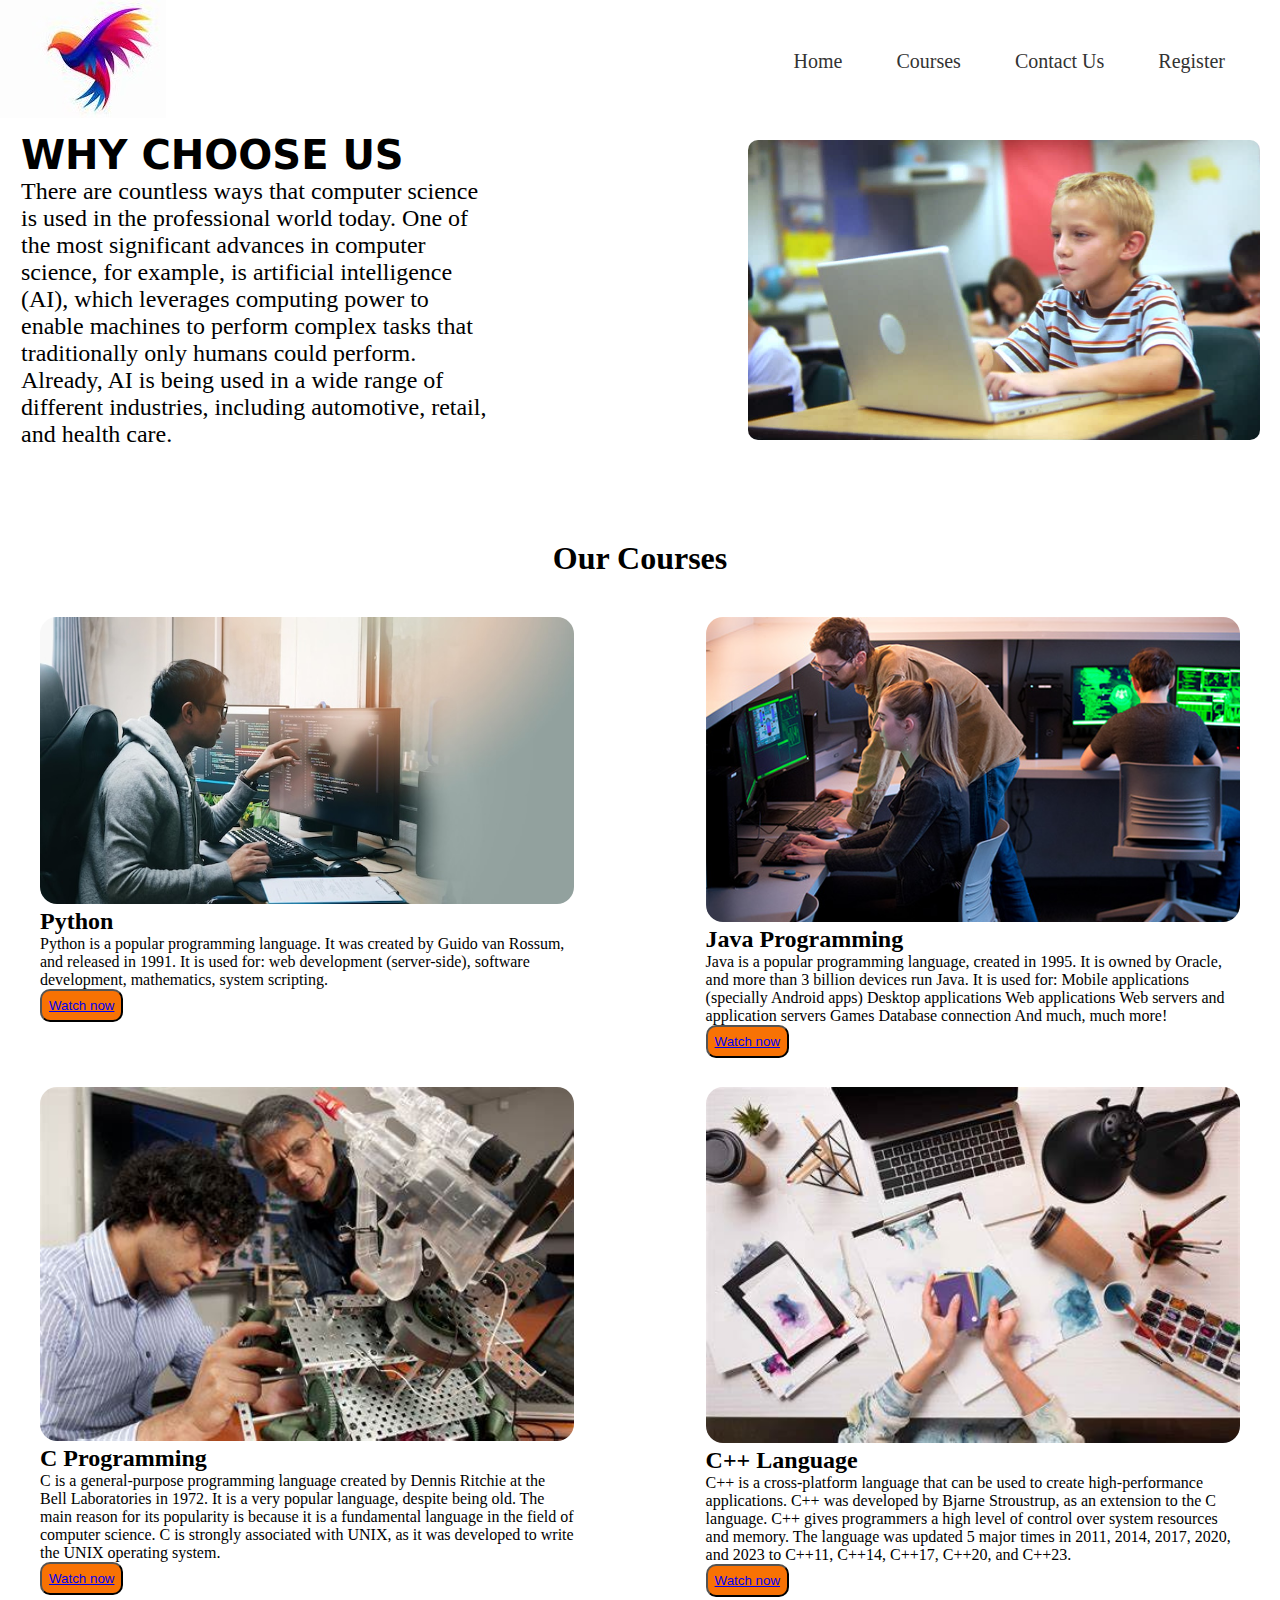
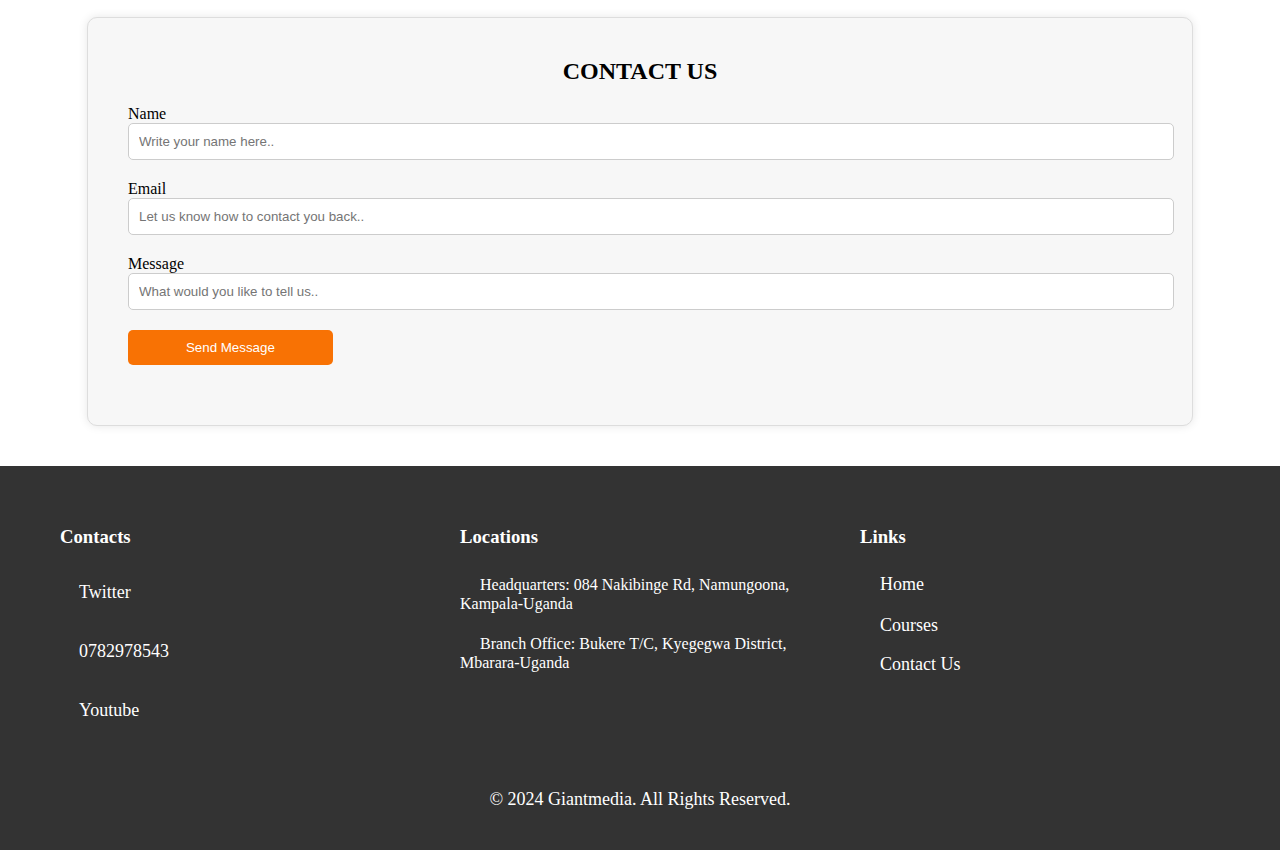
<file: index.html>
<!DOCTYPE html>
<html lang="en">
<head>
  <meta charset="UTF-8">
  <meta name="viewport" content="width=device-width, initial-scale=1.0">
  <link rel="stylesheet" href="css/style.css">
  <link rel="stylesheet" href="https://cdnjs.cloudflare.com/ajax/libs/font-awesome/6.6.0/css/all.min.css" integrity="sha512-Kc323vGBEqzTmouAECnVceyQqyqdsSiqLQISBL29aUW4U/M7pSPA/gEUZQqv1cwx4OnYxTxve5UMg5GT6L4JJg==" crossorigin="anonymous" referrerpolicy="no-referrer" />
  <title>Giantmedia, Home page</title>
</head>
<body>
  <div class="header">
    <div class="logo"><img src="mages/blogo.jpg" alt="icon"></div>
    <nav class="nav-right">
      <ul>
        <li><a href="#">Home</a></li>
        <li>
          <a href="courses.html">Courses</a>
          <ul class="dropdown">
            <li><a href="">Cyber Security</a></li>
            <li><a href="#science">Computer Science</a></li>
            <li><a href="#graphics">Graphics Design</a></li>
            <li><a href="#data">Data Analysis</a></li>
            <li><a href="#engineering">Software Engineering</a></li>
          </ul>
        </li>
        <li><a href="#">Contact Us</a></li>
        <li><a href="#">Register</a></li>
      </ul>
    </nav>
  </div>

  <!--Introduction-->
  <section>
    <div class="text-container">
      <h1>WHY CHOOSE US</h1>
      <p>There are countless ways that computer science is used in the professional world today. One of the most significant advances in computer science, for example, is artificial intelligence (AI), which leverages computing power to enable machines to perform complex tasks that traditionally only humans could perform. Already, AI is being used in a wide range of different industries, including automotive, retail, and health care.</p>
    </div>

    <div class="image-container">
      <img src="mages/ds.jpg" alt="None">
    </div>
  </section>

  <!--Courses Section-->
  <h1 style="text-align: center;font-weight: bold;">Our Courses</h1>
  <div class="Courses">
    <div class="course" id="science">
      <img src="mages/scence.jpg" alt="Computer science">
      <h3>Python</h3>
      <p>Python is a popular programming language. It was created by Guido van Rossum, and released in 1991.

It is used for:

web development (server-side),
software development,
mathematics,
system scripting.</p>
      <button><a href="http://www.youtube.com/@giantmedia256">Watch now</a></button>
    </div>

    <div class="course" id="security">
      <img src="mages/cyb.jpg" alt="java">
      <h3>Java Programming</h3>
      <p>Java is a popular programming language, created in 1995.

It is owned by Oracle, and more than 3 billion devices run Java.

It is used for:

Mobile applications (specially Android apps)
Desktop applications
Web applications
Web servers and application servers
Games
Database connection
And much, much more!</p>
      <button><a href="http://www.youtube.com/@giantmedia256">Watch now</a></button>
    </div>

    <div class="course" id="engineering">
      <img src="mages/eng.jpg" alt="c programming">
      <h3>C Programming</h3>
      <p>C is a general-purpose programming language created by Dennis Ritchie at the Bell Laboratories in 1972.

It is a very popular language, despite being old. The main reason for its popularity is because it is a fundamental language in the field of computer science.

C is strongly associated with UNIX, as it was developed to write the UNIX operating system.</p>
      <button><a href="http://www.youtube.com/@giantmedia256">Watch now</a></button>
    </div>

    <div class="course" id="graphics">
      <img src="mages/graph.jpg" alt="C++ Coding">
      <h3>C++ Language</h3>
      <p>C++ is a cross-platform language that can be used to create high-performance applications.

C++ was developed by Bjarne Stroustrup, as an extension to the C language.

C++ gives programmers a high level of control over system resources and memory.

The language was updated 5 major times in 2011, 2014, 2017, 2020, and 2023 to C++11, C++14, C++17, C++20, and C++23.</p>
      <button><a href="http://www.youtube.com/@giantmedia256">Watch now</a></button>
    </div>
  </div>
  <form class="form" action="index.php" method="POST">
    <h2>CONTACT US</h2>
    <label >Name</label><input type="text" name="name" placeholder="Write your name here.." required></input></p>
    <label >Email</label><input type="text" name="email" placeholder="Let us know how to contact you back.." required></input></p>
    <label >Message</label><input type="textarea" name="message"  placeholder="What would you like to tell us.." required></input></p>
    <input type="submit" name="submit"  value="Send Message" id="btn">
  </form>
  <!--footer section-->
<footer class="footer">
  <div class="footer-container">
    <div class="footer-column">
      <h3>Contacts</h3>
      <div class="icons">
      <ul>
        <li><a href=""><i class="fa-brands fa-square-x-twitter"></i>&nbsp;&nbsp;Twitter</a></li>
        <li><a href="tel:+256782978546"><i class="fa-brands fa-whatsapp" style="color: green;"></i>&nbsp;&nbsp;0782978543</a></li>
        <li><a href="http://www.youtube.com/@giantmedia256"><i class="fa-brands fa-youtube" style="color: rgb(187, 58, 58);"></i>&nbsp;&nbsp;Youtube</a></li>
      </ul>
    </div>
    </div>

    <div class="footer-column">
      <h3>Locations</h3>
      <ul>
        <li><i class="fa-solid fa-earth-americas" style="padding-right: 20px; font-size: 20px;"></i>Headquarters: 084 Nakibinge Rd, Namungoona, Kampala-Uganda</li>
        <li><i class="fa-solid fa-code-branch" style="padding-right: 20px; font-size: 20px;"></i>Branch Office: Bukere T/C, Kyegegwa District, Mbarara-Uganda</li>
      </ul>
    </div>

    <div class="footer-column">
      <h3>Links</h3>
      <ul>
        <li><i class="fa-solid fa-house" style="padding-right: 20px; color: rgba(120, 54, 109, 1); font-size: 20px;"></i><a href="#">Home</a></li>
        <li><i class="fa-solid fa-graduation-cap" style="padding-right: 20px; font-size: 20px;";></i><a href="courses.html">Courses</a></li>
        <li><i class="fa-solid fa-phone-volume" style="padding-right: 20px";></i><a href="#">Contact Us</a></li>
      </ul>
    </div>
  </div>

  <div class="footer-copyright">
    &copy; 2024 Giantmedia. All Rights Reserved.
  </div>
</footer>
</body>
</html>
</file>
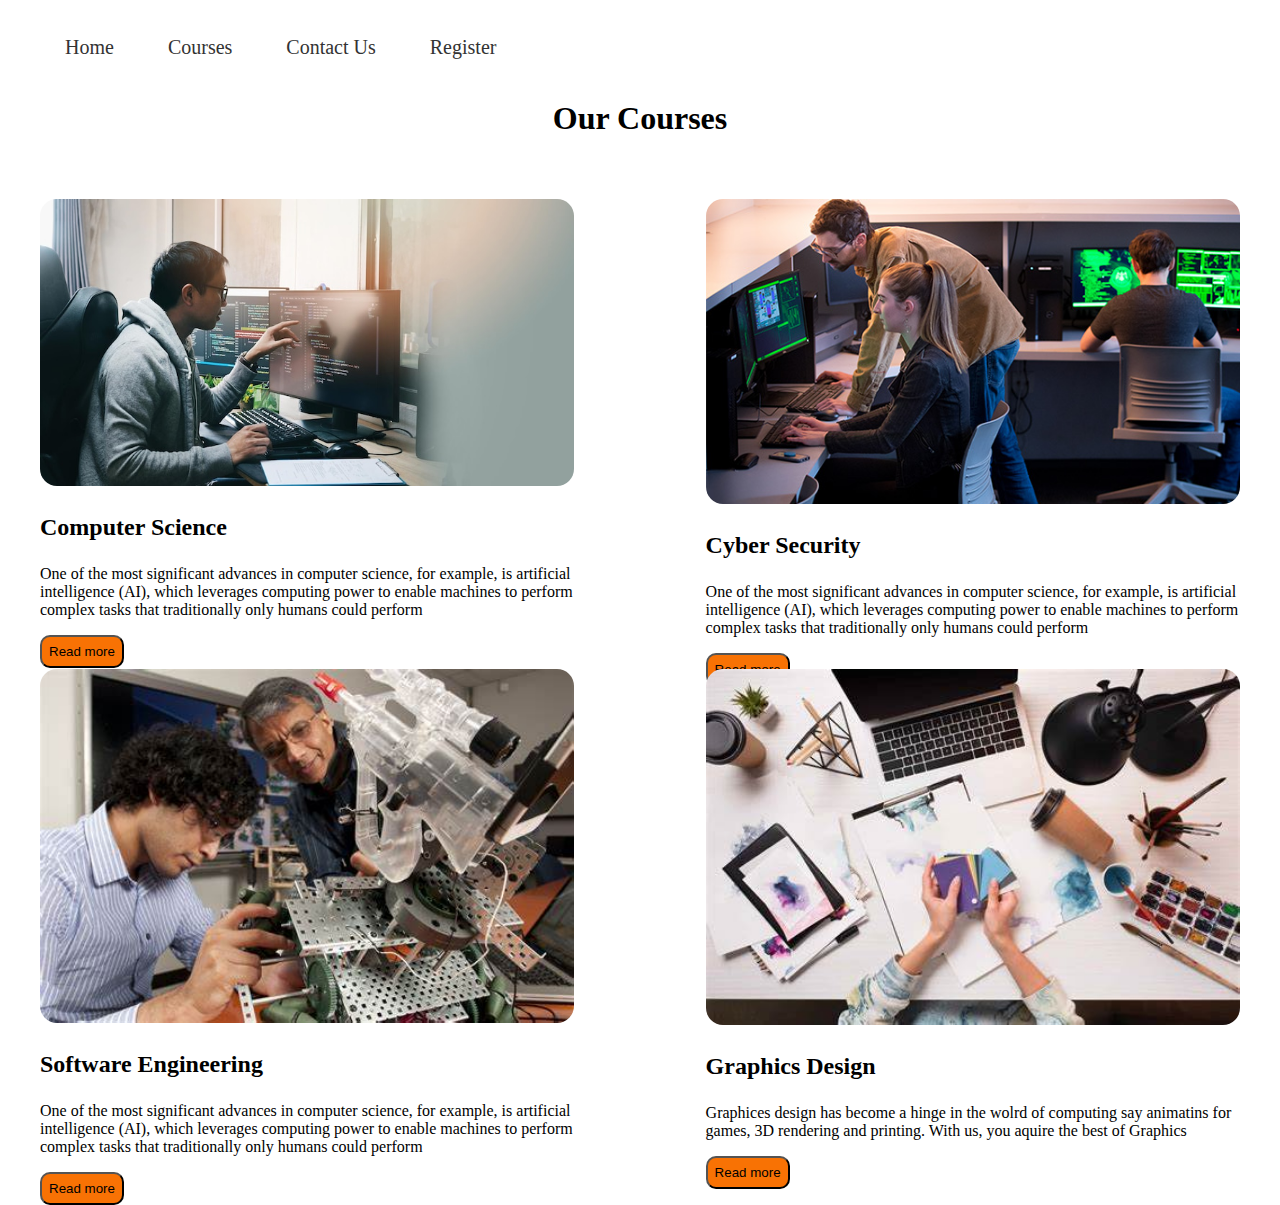
<file: courses.html>
<!DOCTYPE html>
<html lang="en">
<head>
    <meta charset="UTF-8">
    <meta name="viewport" content="width=device-width, initial-scale=1.0">
    <title>Courses</title>
    <link rel="stylesheet" href="css/courses.css">
</head>
<body>
    <header>
        <nav class="nav-right">
            <ul>
              <li><a href="index.html">Home</a></li>
              <li>
                <a href="courses.html">Courses</a>
                <ul class="dropdown">
                  <li><a href="#">Cyber Security</a></li>
                  <li><a href="#science">Computer Science</a></li>
                  <li><a href="">Graphics Design</a></li>
                  <li><a href="">Data Analysis</a></li>
                  <li><a href="">Software Engineering</a></li>
                </ul>
              </li>
              <li><a href="#">Contact Us</a></li>
              <li><a href="#">Register</a></li>
            </ul>
          </nav>
    </header>
    <!--Courses Section-->
  <h1 style="text-align: center;font-weight: bold;">Our Courses</h1>
  <div class="Courses">
    <div class="course" id="science">
      <img src="mages/scence.jpg" alt="Computer science">
      <h3>Computer Science</h3>
      <p>One of the most significant advances in computer science, for example, is artificial intelligence (AI), which leverages computing power to enable machines to perform complex tasks that traditionally only humans could perform</p>
      <button>Read more</button>
    </div>

    <div class="course">
      <img src="mages/cyb.jpg" alt="Computer science">
      <h3>Cyber Security</h3>
      <p>One of the most significant advances in computer science, for example, is artificial intelligence (AI), which leverages computing power to enable machines to perform complex tasks that traditionally only humans could perform</p>
      <button>Read more</button>
    </div>

    <div class="course">
      <img src="mages/eng.jpg" alt="Computer science">
      <h3>Software Engineering</h3>
      <p>One of the most significant advances in computer science, for example, is artificial intelligence (AI), which leverages computing power to enable machines to perform complex tasks that traditionally only humans could perform</p>
      <button>Read more</button>
    </div>

    <div class="course">
      <img src="mages/graph.jpg" alt="Computer science">
      <h3>Graphics Design</h3>
      <p>Graphices design has become a hinge in the wolrd of computing say animatins for games, 3D rendering and printing. With us, you aquire the best of Graphics</p>
      <button>Read more</button>
    </div>
  </div>
</body>
</html>
</file>
<file: css/style.css>
* {
  margin: 0;
  padding: 0;
}

body {
  background-color: #fff;
  padding: 0;
  margin: 0;
}

.header {
  background-color: #fff;
  display: flex;
  justify-content: space-between;
  top: 0;
  left: 0;
  right: 0;
  margin-bottom: 30px;
  align-items: center;
  align-content: center;
  position: fixed;
}

.nav-right ul {
  list-style: none;
  background: #fff;
  margin-right: 30px;
}

.nav-right ul li {
  display: inline-block;
  position: relative;
}

.nav-right a {
  color: #333;
  display: block;
  font-size: 20px;
  padding: 20px 25px;
  text-decoration: none;
  text-align: center;
}
.nav-right li ul.dropdown li{
  display: block;
}
.nav-right li ul.dropdown{
  width: 100%;
  position: absolute;
  z-index: 999;
  display: none;
}
.nav-right li a:hover{
  background-color: rgb(231, 236, 222);
  border-radius: 10px;
  transition: 1.5s;
}
.nav-right li:hover ul.dropdown{
  display: block;
  
}
section {
  display: flex;
  justify-content: space-between;
  align-items: center;
  width: 100%;
  height: 300px;
  margin-top: 140px;
  margin-bottom: 100px;
}

.image-container {
  width: 40%;
  height: 100%;
  overflow: hidden;
  margin: 20px;
}

.image-container img {
  width: 100%;
  height: 100%;
  object-fit: cover;
  border-radius: 10px;
}

.text-container {
  width: 40%;
  padding: 20px;
  box-sizing: border-box;
  text-align: left;
  border: 1px solid #fff;
  border-radius: 1px;
}

.text-container h1 {
  font-size: 40px;
  font-weight: bold;
  font-family: system-ui, -apple-system, BlinkMacSystemFont, 'Segoe UI', Roboto, Oxygen, Ubuntu, Cantarell, 'Open Sans', 'Helvetica Neue', sans-serif;
}

.text-container p {
  font-size: 24px;
}

.Courses {
  display: flex;
  flex-wrap: wrap;
  flex-direction: row;
  width: 100%;
  justify-content: space-between;
  gap: 20px;
}

.course {
  flex-basis: 48%;
  padding: 40px;
  height: 350px;
  box-sizing: border-box;
  margin-bottom: 100px;
}

.course img {
  border-radius: 17px;
  width: 100%;
}

button {
  border-radius: 10px;
  background-color: rgb(248, 114, 4);
  padding: 7px;
  size: 14px;
}

.course h3 {
  font-size: 24px;
}


/*form*/

.form {
  background-color: #f7f7f7;
  padding: 40px;
  width: 80%;
  margin: 40px auto;
  border: 1px solid #ddd;
  border-radius: 10px;
  box-shadow: 0 0 10px rgba(0, 0, 0, 0.1);
  margin-top: 120px;
}

.form h2 {
  text-align: center;
  margin-bottom: 20px;
}

label {
  margin-bottom: 20px;
}

.form input {
  width: 100%;
  padding: 10px;
  margin-bottom: 20px;
  border: 1px solid #ccc;
  border-radius: 5px;
}

#btn {
  background-color: rgb(248, 114, 4);
  color: #fff;
  padding: 10px 20px;
  border: none;
  border-radius: 5px;
  cursor: pointer;
  width: 20%;
}

.form div {
  text-align: center;
  margin-top: 20px;
}

.fa {
  font-size: 23px;
  margin-right: 10px;
}

/*footer section*/

.footer {
  background-color: #333;
  color: #fff;
  padding: 40px 0;
}
.footer-container {
  max-width: 1200px;
  margin: 0 auto;
  display: flex;
  justify-content: space-between;
}

.footer-column {
  flex-basis: 30%;
  margin: 20px;
}

.footer-column h3 {
  margin-bottom: 24px;
}

.footer-column ul {
  list-style: none;
  padding: 0;
  margin: 0;
}

.footer-column li {
  margin-bottom: 18px;
}

.footer-column a {
  color: #fff;
  text-decoration: none;
  font-size: 18px;
}

.footer-copyright {
  text-align: center;
  margin-top: 20px;
  font-size: 18px;
}
.icons  li{
  display: flex;
  text-decoration: none;
  flex-direction: row;
  padding:10px;
  font-size: 20px;
}

/* Responsive design */

@media (max-width: 768px) {
  .footer-container {
    flex-direction: column;
  }
  .footer-column {
    flex-basis: 100%;
    margin: 10px 0;
  }
}

@media (max-width: 480px) {
  .footer-column {
    margin: 5px 0;
  }
  .footer-column h3 {
    font-size: 18px;
  }
}

/* Tablet (max-width: 768px) */
@media (max-width: 768px) {
  .header {
    flex-direction: column;
    align-items: flex-start;
  }
  
  .logo {
    margin-left: 20px;
  }
  
  .nav-right ul {
    flex-wrap: wrap;
  }
  
  .nav-right ul li {
    margin-right: 20px;
  }
  
  section {
    flex-direction: column;
    height: auto;
    margin-top: 50px;
  }
  
  .image-container {
    width: 100%;
    height: 200px;
  }
  
  .text-container {
    width: 100%;
    padding: 10px;
  }
  
  .text-container h1 {
    font-size: 30px;
  }
  
  .text-container p {
    font-size: 18px;
  }
  
  .Courses {
    gap: 10px;
  }
  
  .course {
    flex-basis: 100%;
    height: auto;
    padding: 20px;
  }
}

/* Mobile (max-width: 700px) */
@media (max-width: 700px) {
  body {
    padding: 50px;
  }
  
  .header {
    position: relative;
  }
  
  .nav-right ul li {
    margin-right: 10px;
  }
  
  .nav-right a {
    font-size: 16px;
  }
  
  section {
    margin-top: 20px;
  }
  
  .image-container {
    height: 150px;
  }
  
  .text-container h1 {
    font-size: 24px;
  }
  
  .text-container p {
    font-size: 14px;
  }
  
  .Courses {
    gap: 5px;
  }
  
  .course {
    padding: 15px;
  }
  
  button {
    padding: 5px;
  }
}

/* Mobile Extra Small (max-width: 320px) */
@media (max-width: 320px) {
  body {
    padding: 10px;
  }
  
  .logo {
    font-size: 18px;
  }
  
  .nav-right a {
    font-size: 12px;
  }
  
  .image-container {
    height: 80px;
  }
  
  .text-container h1 {
    font-size: 14px;
  }
  
  .text-container p {
    font-size: 10px;
  }
  
  .course {
    padding: 5px;
  }
  
  button {
    padding: 2px;
    font-size: 10px;
  }
  
  .course h3 {
    font-size: 14px;
  }
}
</file>
<file: css/courses.css>
body {
    background-color: #fff;
    padding: 0;
    margin: 0;
  }
  
  .header {
    background-color: #fff;
    display: flex;
    justify-content: space-between;
    top: 0;
    left: 0;
    right: 0;
    margin-bottom: 30px;
    align-items: center;
    align-content: center;
    position: fixed;
  }
  
  .nav-right ul {
    list-style: none;
    background: #fff;
    margin-right: 30px;
  }
  
  .nav-right ul li {
    display: inline-block;
    position: relative;
  }
  
  .nav-right a {
    color: #333;
    display: block;
    font-size: 20px;
    padding: 20px 25px;
    text-decoration: none;
    text-align: center;
  }
  .nav-right li ul.dropdown li{
    display: block;
  }
  .nav-right li ul.dropdown{
    width: 100%;
    position: absolute;
    z-index: 999;
    display: none;
  }
  .nav-right li a:hover{
    background-color: rgb(231, 236, 222);
    border-radius: 10px;
    transition: 1.5s;
  }
  .nav-right li:hover ul.dropdown{
    display: block;
  }  
  .Courses {
    display: flex;
    flex-wrap: wrap;
    flex-direction: row;
    width: 100%;
    justify-content: space-between;
    gap: 20px;
  }
  
  .course {
    flex-basis: 48%;
    padding: 40px;
    height: 350px;
    box-sizing: border-box;
    margin-bottom: 100px;
  }
  
  .course img {
    border-radius: 17px;
    width: 100%;
  }
  
  button {
    border-radius: 10px;
    background-color: rgb(248, 114, 4);
    padding: 7px;
    size: 14px;
  }
  
  .course h3 {
    font-size: 24px;
  }
/* Responsive design */

@media (max-width: 768px) {
  .footer-container {
    flex-direction: column;
  }
  .footer-column {
    flex-basis: 100%;
    margin: 10px 0;
  }
}

@media (max-width: 480px) {
  .footer-column {
    margin: 5px 0;
  }
  .footer-column h3 {
    font-size: 18px;
  }
}

/* Tablet (max-width: 768px) */
@media (max-width: 768px) {
  .header {
    flex-direction: column;
    align-items: flex-start;
  }
  
  .logo {
    margin-left: 20px;
  }
  
  .nav-right ul {
    flex-wrap: wrap;
  }
  
  .nav-right ul li {
    margin-right: 20px;
  }
  
  section {
    flex-direction: column;
    height: auto;
    margin-top: 50px;
  }
  
  .image-container {
    width: 100%;
    height: 200px;
  }
  
  .text-container {
    width: 100%;
    padding: 10px;
  }
  
  .text-container h1 {
    font-size: 30px;
  }
  
  .text-container p {
    font-size: 18px;
  }
  
  .Courses {
    gap: 10px;
  }
  
  .course {
    flex-basis: 100%;
    height: auto;
    padding: 20px;
  }
}

/* Mobile (max-width: 700px) */
@media (max-width: 700px) {
  body {
    padding: 50px;
  }
  
  .header {
    position: relative;
  }
  
  .nav-right ul li {
    margin-right: 10px;
  }
  
  .nav-right a {
    font-size: 16px;
  }
  
  section {
    margin-top: 20px;
  }
  
  .image-container {
    height: 150px;
  }
  
  .text-container h1 {
    font-size: 24px;
  }
  
  .text-container p {
    font-size: 14px;
  }
  
  .Courses {
    gap: 5px;
  }
  
  .course {
    padding: 15px;
  }
  
  button {
    padding: 5px;
  }
}

/* Mobile Extra Small (max-width: 320px) */
@media (max-width: 320px) {
  body {
    padding: 10px;
  }
  
  .logo {
    font-size: 18px;
  }
  
  .nav-right a {
    font-size: 12px;
  }
  
  .image-container {
    height: 80px;
  }
  
  .text-container h1 {
    font-size: 14px;
  }
  
  .text-container p {
    font-size: 10px;
  }
  
  .course {
    padding: 5px;
  }
  
  button {
    padding: 2px;
    font-size: 10px;
  }
  
  .course h3 {
    font-size: 14px;
  }
}
</file>
